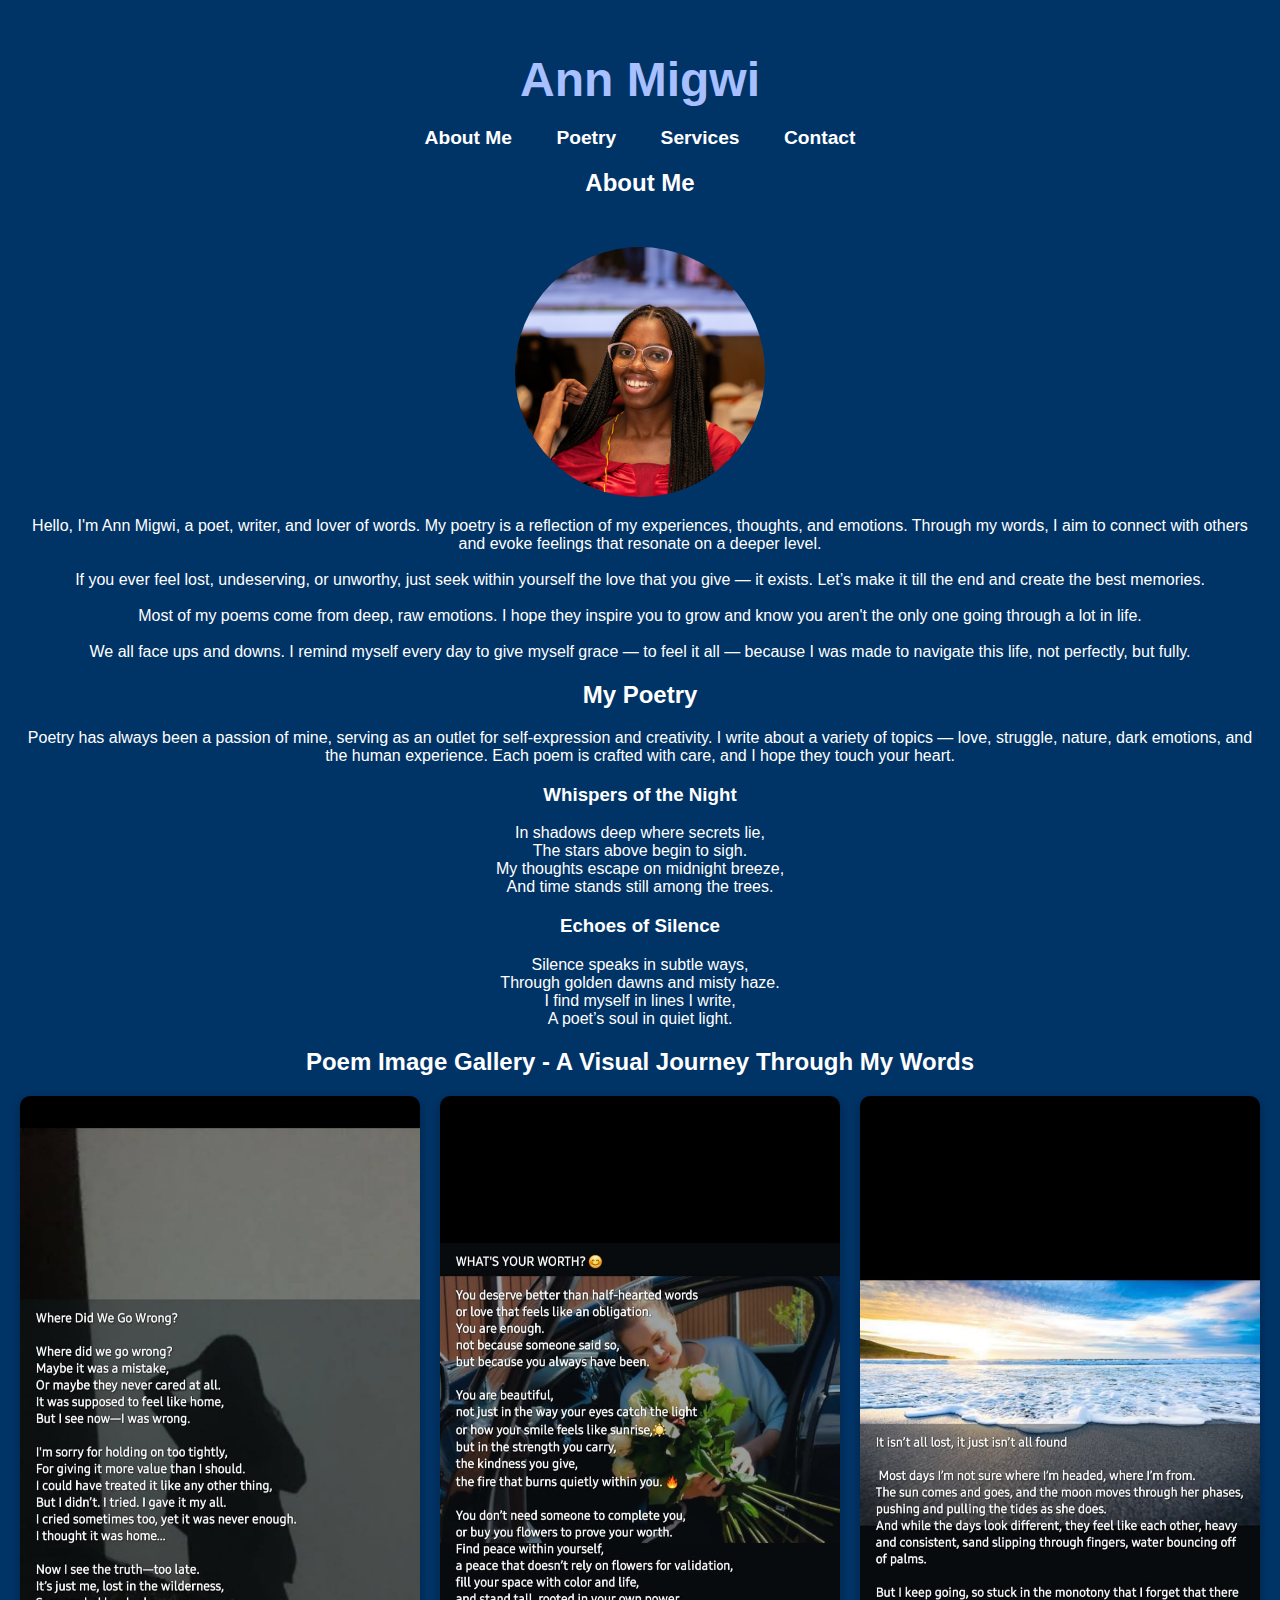
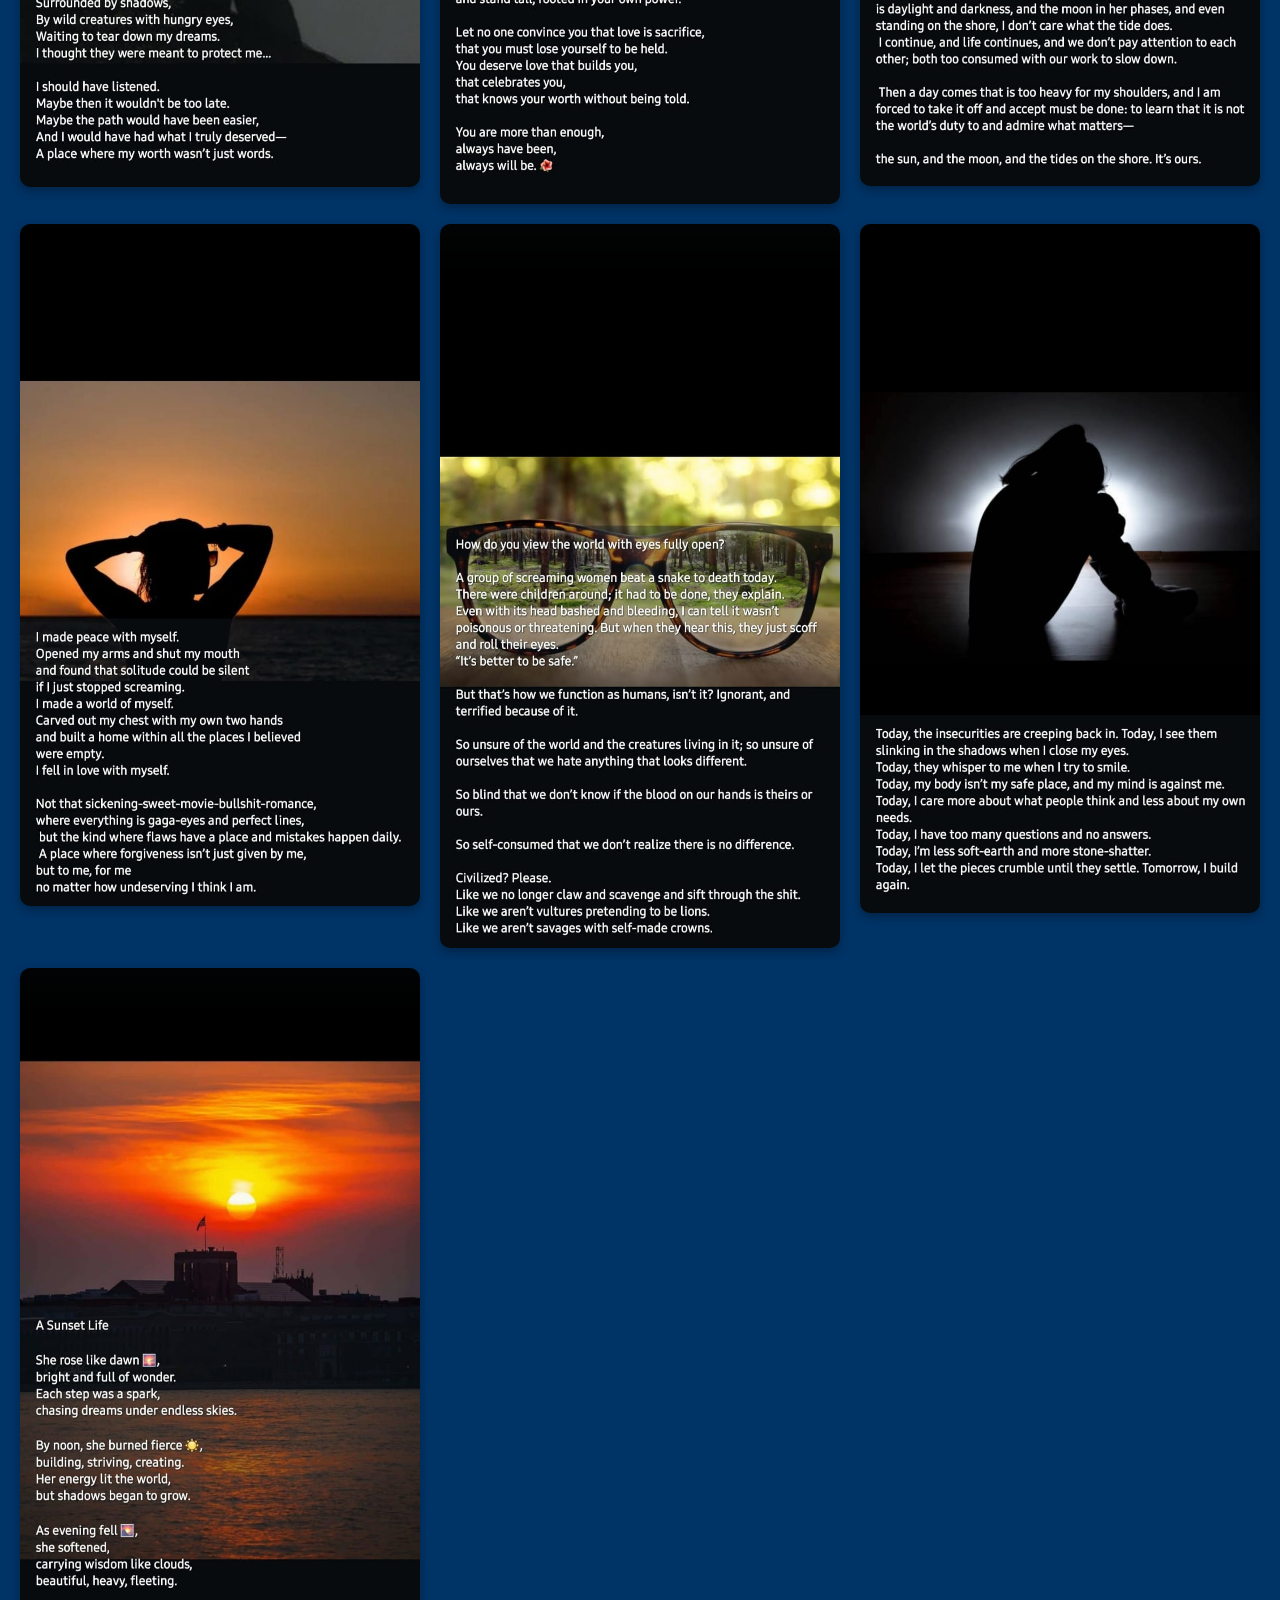
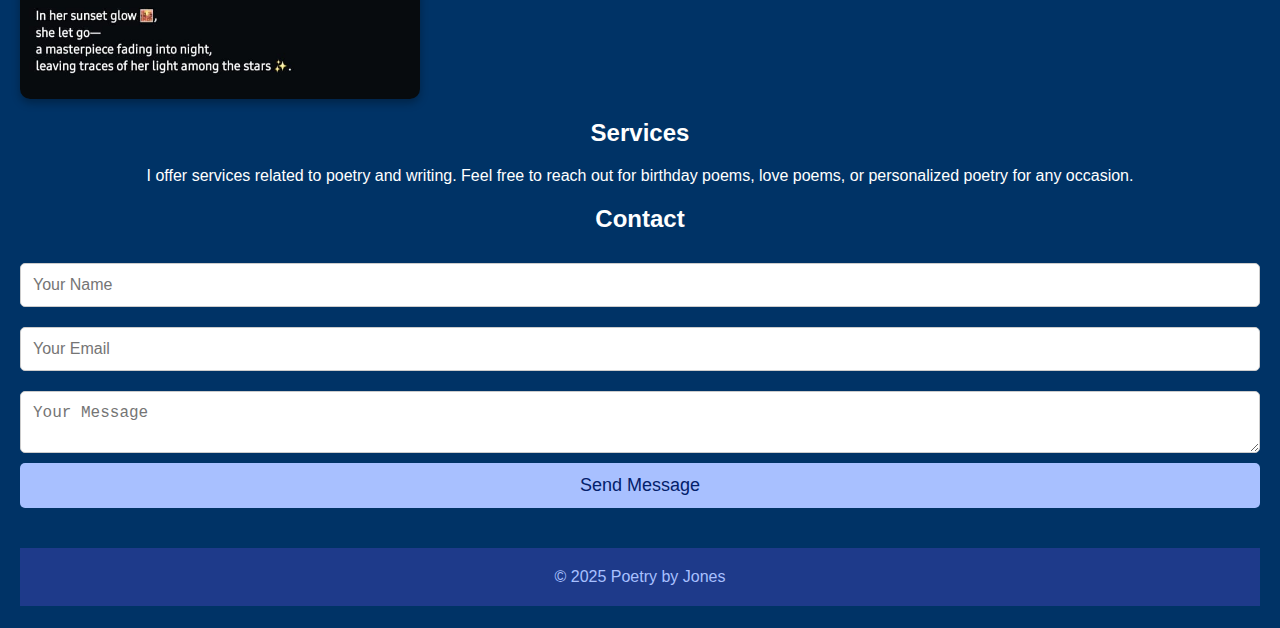
<file: index.html>
<!DOCTYPE html>
<html lang="en">
<head>
    <meta charset="UTF-8" />
    <meta name="viewport" content="width=device-width, initial-scale=1.0"/>
    <title>Ann Migwi - Portfolio</title>
    <link rel="stylesheet" href="style.css" />
    <script defer src="script.js"></script>
</head>
<body>

    <!-- Header Navigation -->
    <header>
        <nav>
            <h1>Ann Migwi</h1>
            <ul>
                <li><a href="#about">About Me</a></li>
                <li><a href="#portfolio">Poetry</a></li>
                <li><a href="#services">Services</a></li>
                <li><a href="#contact">Contact</a></li>
            </ul>
        </nav>
    </header>

    <!-- About Me Section -->
    <section id="about">
        <h2>About Me</h2>
        <img src="photo.jpg" alt="Ann Migwi" class="profile-photo" />
        <p>
            Hello, I'm Ann Migwi, a poet, writer, and lover of words. My poetry is a reflection of my experiences, thoughts, and emotions. Through my words, I aim to connect with others and evoke feelings that resonate on a deeper level.
            <br><br>
            If you ever feel lost, undeserving, or unworthy, just seek within yourself the love that you give — it exists. Let’s make it till the end and create the best memories.
            <br><br>
            Most of my poems come from deep, raw emotions. I hope they inspire you to grow and know you aren't the only one going through a lot in life.
            <br><br>
            We all face ups and downs. I remind myself every day to give myself grace — to feel it all — because I was made to navigate this life, not perfectly, but fully.
        </p>
    </section>

    <!-- Poetry Portfolio Section -->
    <section id="portfolio">
        <h2>My Poetry</h2>
        <p>
            Poetry has always been a passion of mine, serving as an outlet for self-expression and creativity. I write about a variety of topics — love, struggle, nature, dark emotions, and the human experience. Each poem is crafted with care, and I hope they touch your heart.
        </p>

        <div class="poem">
            <h3>Whispers of the Night</h3>
            <p>
                In shadows deep where secrets lie,<br>
                The stars above begin to sigh.<br>
                My thoughts escape on midnight breeze,<br>
                And time stands still among the trees.
            </p>
        </div>

        <div class="poem">
            <h3>Echoes of Silence</h3>
            <p>
                Silence speaks in subtle ways,<br>
                Through golden dawns and misty haze.<br>
                I find myself in lines I write,<br>
                A poet’s soul in quiet light.
            </p>
        </div>
        

        <h2>Poem Image Gallery - A Visual Journey Through My Words</h2>
        <div class="gallery">
            <img src="where did we go wrong.jpeg" alt="Poem 1" class="gallery-item">
            <img src="What's your worth.jpeg" alt="Poem 2" class="gallery-item">
            <img src="it isn't all lost,.jpeg" alt="Poem 3" class="gallery-item">
            <img src="I made peace.jpeg" alt="Poem 4" class="gallery-item">
            <img src="How do you view the world with your eyes open.jpeg" alt="Poem 5" class="gallery-item">
            <img src="Today.jpeg" alt="Poem 6" class="gallery-item">
            <img src="A sunset life.jpeg" alt="Poem 7" class="gallery-item">
        </div>
        
        <div id="lightbox" class="lightbox">
            <span class="close">&times;</span>
            <img class="lightbox-content" id="lightbox-img">
        </div>
    </section>
    </section>

    <!-- Services Section -->
    <section id="services">
        <h2>Services</h2>
        <div class="services">
            <p>
                I offer services related to poetry and writing. Feel free to reach out for birthday poems, love poems, or personalized poetry for any occasion.
            </p>
        </div>
    </section>

    <!-- Contact Section -->
    <section id="contact">
        <h2>Contact</h2>
        <div class="contact-form">
            <form action="#">
                <input type="text" placeholder="Your Name" required />
                <input type="email" placeholder="Your Email" required />
                <textarea placeholder="Your Message" required></textarea>
                <button type="submit">Send Message</button>
            </form>
        </div>
    </section>
    <footer>
      <p>&copy; 2025 Poetry by Jones</p>
    </footer>
</body>
</html>
</file>
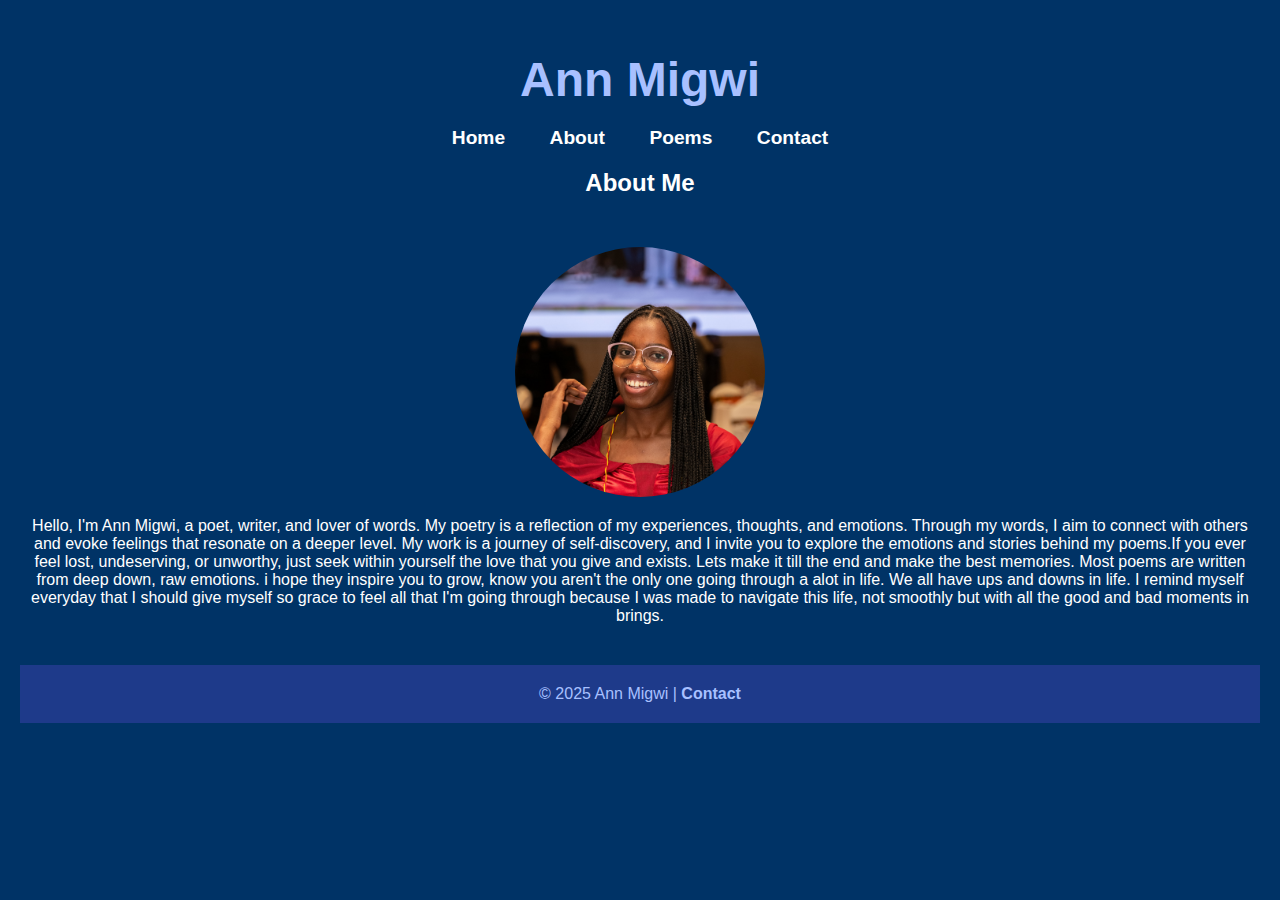
<file: about.html>
<!DOCTYPE html>
<html lang="en">
<head>
    <meta charset="UTF-8">
    <meta name="viewport" content="width=device-width, initial-scale=1.0">
    <title>About Me - Ann Migwi</title>
    <link rel="stylesheet" href="style.css">
</head>
<body>
    <header>
        <nav>
            <h1>Ann Migwi</h1>
            <ul>
                <li><a href="index.html">Home</a></li>
                <li><a href="about.html">About</a></li>
                <li><a href="poems.html">Poems</a></li>
                <li><a href="contact.html">Contact</a></li>
            </ul>
        </nav>
    </header>
    
     <!-- About Me Section -->
    <section id="about">
        <h2>About Me</h2>
        <img src="photo.jpg" alt="Ann Migwi" class="profile-photo">
        <p>Hello, I'm Ann Migwi, a poet, writer, and lover of words. My poetry is a reflection of my experiences, thoughts, and emotions. Through my words, I aim to connect with others and evoke feelings that resonate on a deeper level. My work is a journey of self-discovery, and I invite you to explore the emotions and stories behind my poems.If you ever feel lost, undeserving, or unworthy, just seek within yourself the love that you give and exists. Lets make it till the end and make the best memories.
            Most poems are written from deep down, raw emotions. i hope they inspire you to grow, know you aren't the only one going through a alot in life.
            We all have ups and downs in life. I remind myself everyday that I should give myself so grace to feel all that I'm going through because I was made to navigate this life, not smoothly but with all the good and bad moments in brings.
        </p>
    </section>
    
    <footer>
        <p>&copy; 2025 Ann Migwi | <a href="contact.html">Contact</a></p>
    </footer>
</body>
</html>
</file>
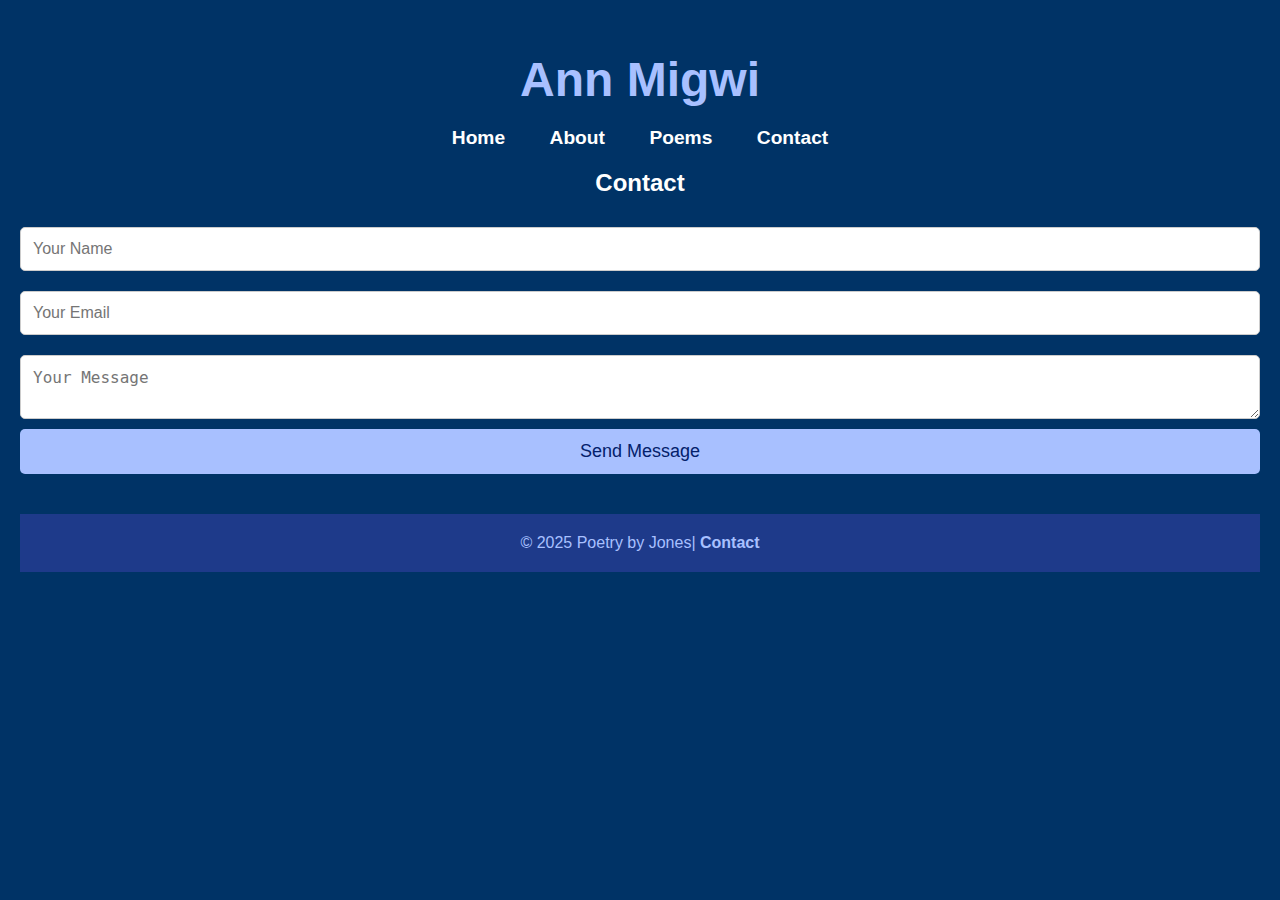
<file: contact.html>
<!DOCTYPE html>
<html lang="en">
<head>
    <meta charset="UTF-8">
    <meta name="viewport" content="width=device-width, initial-scale=1.0">
    <title>Contact - Ann Migwi</title>
    <link rel="stylesheet" href="style.css">
</head>
<body>
    <header>
        <nav>
            <h1>Ann Migwi</h1>
            <ul>
                <li><a href="index.html">Home</a></li>
                <li><a href="about.html">About</a></li>
                <li><a href="poems.html">Poems</a></li>
                <li><a href="contact.html">Contact</a></li>
            </ul>
        </nav>
    </header>

    <section id="contact">
        <h2>Contact</h2>
        <form action="#" method="POST">
            <input type="text" name="name" placeholder="Your Name" required>
            <input type="email" name="email" placeholder="Your Email" required>
            <textarea name="message" placeholder="Your Message" required></textarea>
            <button type="submit">Send Message</button>
        </form>
    </section>

    <footer>
        <p>&copy; 2025 Poetry by Jones| <a href="contact.html">Contact</a></p>
    </footer>
</body>
</html>
</file>
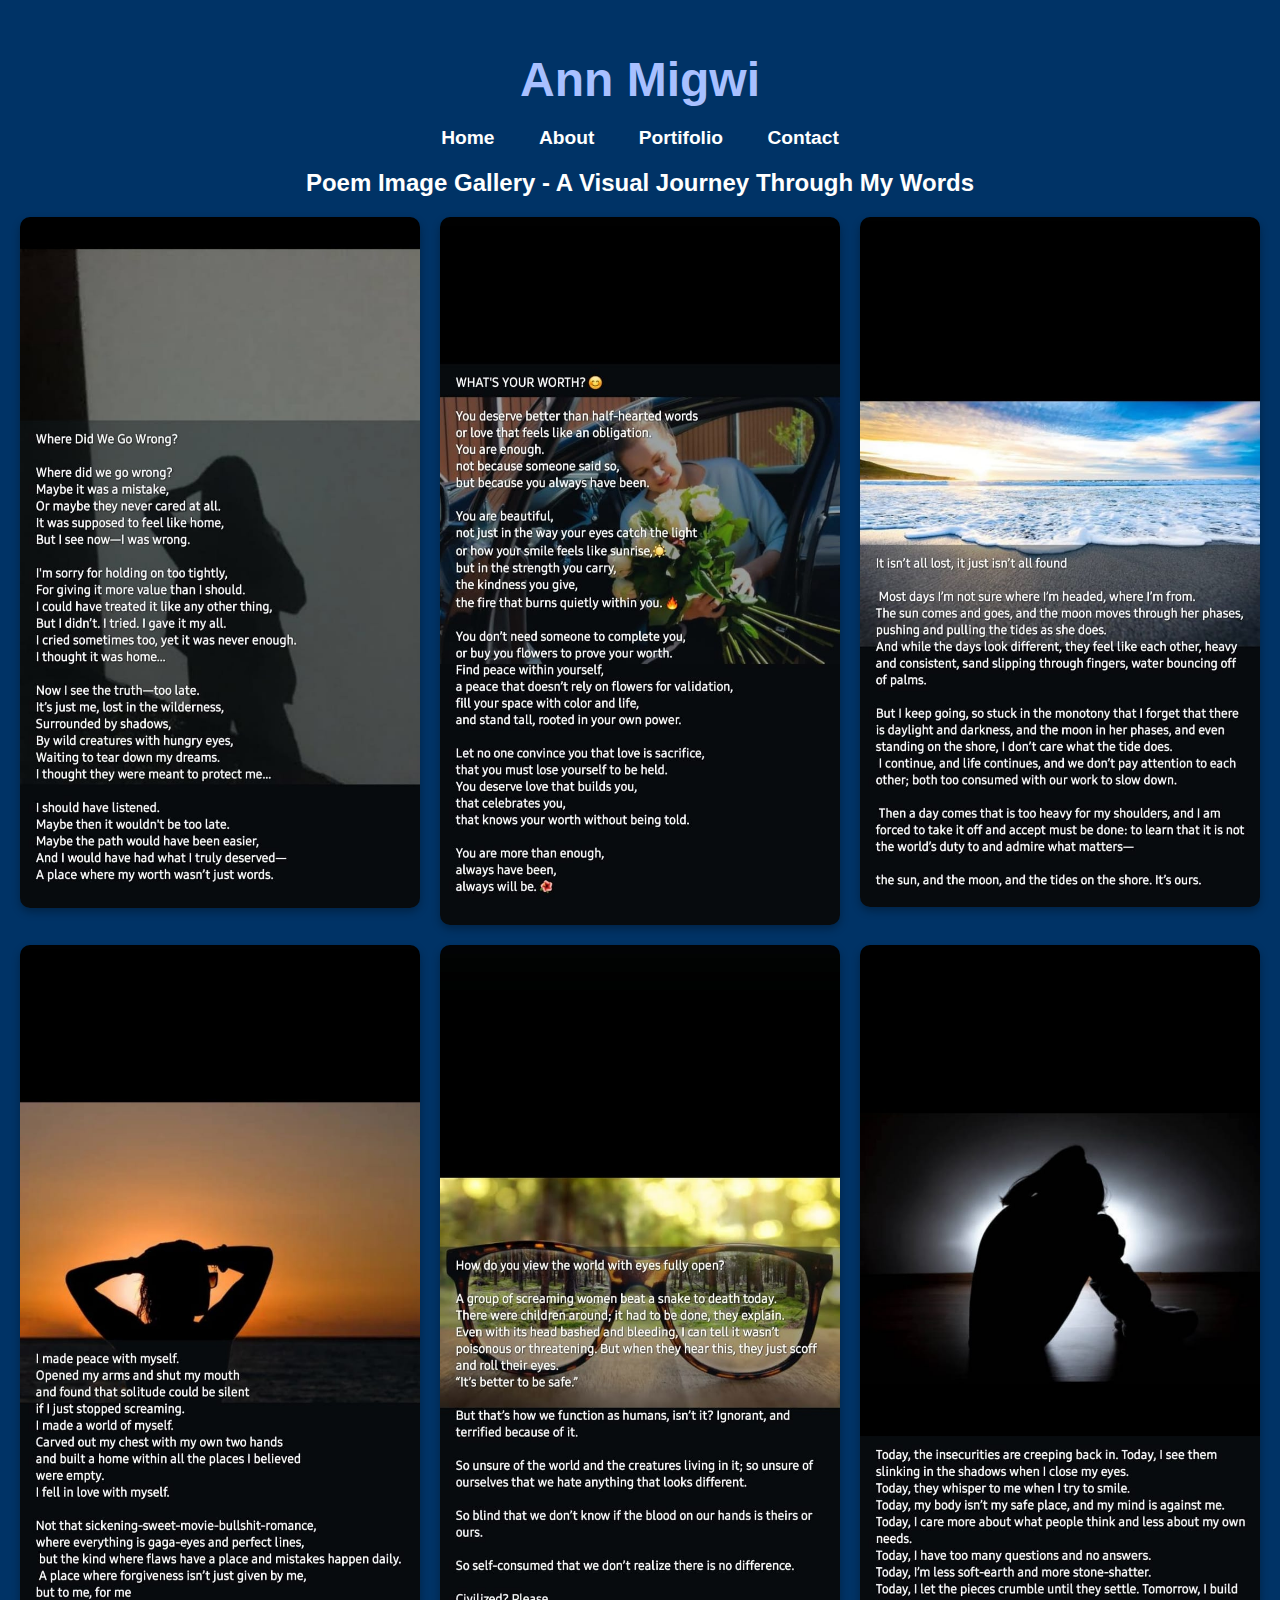
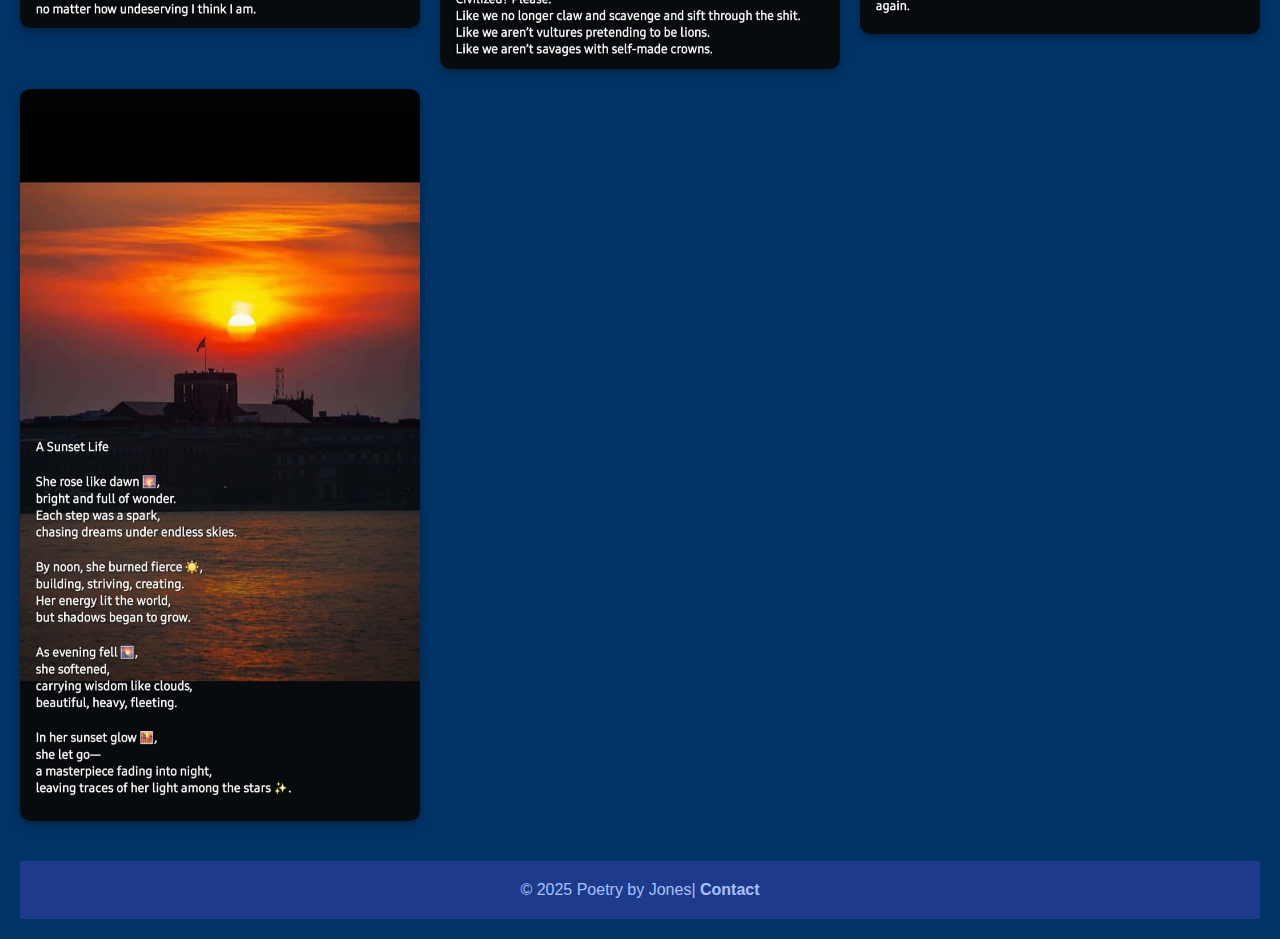
<file: Portifolio.html>
<!DOCTYPE html>
<html lang="en">
<head>
    <meta charset="UTF-8">
    <meta name="viewport" content="width=device-width, initial-scale=1.0">
    <title>Poem Gallery - Ann Migwi</title>
    <link rel="stylesheet" href="style.css">
</head>
<body>
    <header>
        <nav>
            <h1>Ann Migwi</h1>
            <ul>
                <li><a href="index.html">Home</a></li>
                <li><a href="about.html">About</a></li>
                <li><a href="Portifolio.html">Portifolio</a></li>
                <li><a href="contact.html">Contact</a></li>
            </ul>
        </nav>
    </header>

    <section id="portfolio">
        <h2>Poem Image Gallery - A Visual Journey Through My Words</h2>
        <div class="gallery">
            <img src="where did we go wrong.jpeg" alt="Poem 1" class="gallery-item">
            <img src="What's your worth.jpeg" alt="Poem 2" class="gallery-item">
            <img src="it isn't all lost,.jpeg" alt="Poem 3" class="gallery-item">
            <img src="I made peace.jpeg" alt="Poem 4" class="gallery-item">
            <img src="How do you view the world with your eyes open.jpeg" alt="Poem 5" class="gallery-item">
            <img src="Today.jpeg" alt="Poem 6" class="gallery-item">
            <img src="A sunset life.jpeg" alt="Poem 7" class="gallery-item">
        </div>
        
        <div id="lightbox" class="lightbox">
            <span class="close">&times;</span>
            <img class="lightbox-content" id="lightbox-img">
        </div>
    </section>

    <footer>
        <p>&copy; 2025 Poetry by Jones| <a href="contact.html">Contact</a></p>
    </footer>
</body>
</html>
</file>
<file: style.css>
/* General Styles */
body {
    font-family: Arial, sans-serif;
    background-color: #003366;
    color: #ffffff;
    text-align: center;
    padding: 20px;
    margin: 0;
}

h1 {
    color: #a8c0ff;
    font-size: 3em;
    margin-bottom: 20px;
}

/* Navigation */
nav {
    margin-top: 20px;
}

nav ul {
    list-style-type: none;
    padding: 0;
}

nav ul li {
    display: inline;
    margin: 0 20px;
}

nav ul li a {
    text-decoration: none;
    font-size: 1.2em;
    color: #ffffff;
    font-weight: bold;
}

nav ul li a:hover {
    text-decoration: underline;
}

/* Footer */
footer {
    background-color: #1e3a8a;
    color: #a8c0ff;
    padding: 20px;
    margin-top: 40px;
}

footer p {
    margin: 0;
}

footer a {
    color: #a8c0ff;
    text-decoration: none;
    font-weight: bold;
}

/* Contact Box (Style 1) */
.contact-box {
    background-color: #002244; /* Darker Blue */
    padding: 20px;
    border-radius: 10px;
    width: 80%;
    max-width: 500px;
    margin: 20px auto;
    box-shadow: 0 4px 8px rgba(0, 0, 0, 0.1);
}

form {
    display: flex;
    flex-direction: column;
}

input, textarea {
    margin: 10px 0;
    padding: 12px;
    border-radius: 5px;
    border: 1px solid #ccc;
    font-size: 16px;
}

button {
    background-color: #a8c0ff;
    color: #03206b;
    border: none;
    padding: 12px;
    cursor: pointer;
    border-radius: 5px;
    font-size: 18px;
}

button:hover {
    background-color: #707983;
}
/* Gallery */
.gallery {
    display: grid;
    grid-template-columns: repeat(3, 1fr);
    gap: 20px;
    margin-top: 20px;
}

.gallery img {
    width: 100%;
    border-radius: 10px;
    box-shadow: 0 4px 8px rgba(0, 0, 0, 0.3);
    transition: transform 0.3s ease;
    cursor: pointer;
}

.gallery img:hover {
    transform: scale(1.25);
}

/* Poem Preview */
.poem-preview {
    background-color: #24619b;
    border-radius: 10px;
    padding: 15px;
    box-shadow: 0 4px 8px rgba(0, 0, 0, 0.1);
    width: 80%;
    margin: 20px auto;
}

.poem-preview h3 {
    font-size: 1.5em;
    color: #dedef3;
}

.poem-preview p {
    font-size: 1.1em;
}

/* Profile Photo */
.profile-photo {
    margin-top: 30px;
    border-radius: 50%;
    width: 250px;
    height: 250px;
    object-fit: cover;
}

/* Lightbox Styles */
.lightbox {
    display: none;
    position: fixed;
    z-index: 999;
    left: 0;
    top: 0;
    width: 100vw;
    height: 100vh;
    background-color: rgba(0, 0, 0, 0.9);
    justify-content: center;
    align-items: center;
}

.lightbox-content {
    max-width: 90%;
    max-height: 90%;
    border-radius: 10px;
}

.lightbox .close {
    position: absolute;
    top: 20px;
    right: 30px;
    font-size: 40px;
    font-weight: bold;
    color: #fff;
    cursor: pointer;
}
</file>
